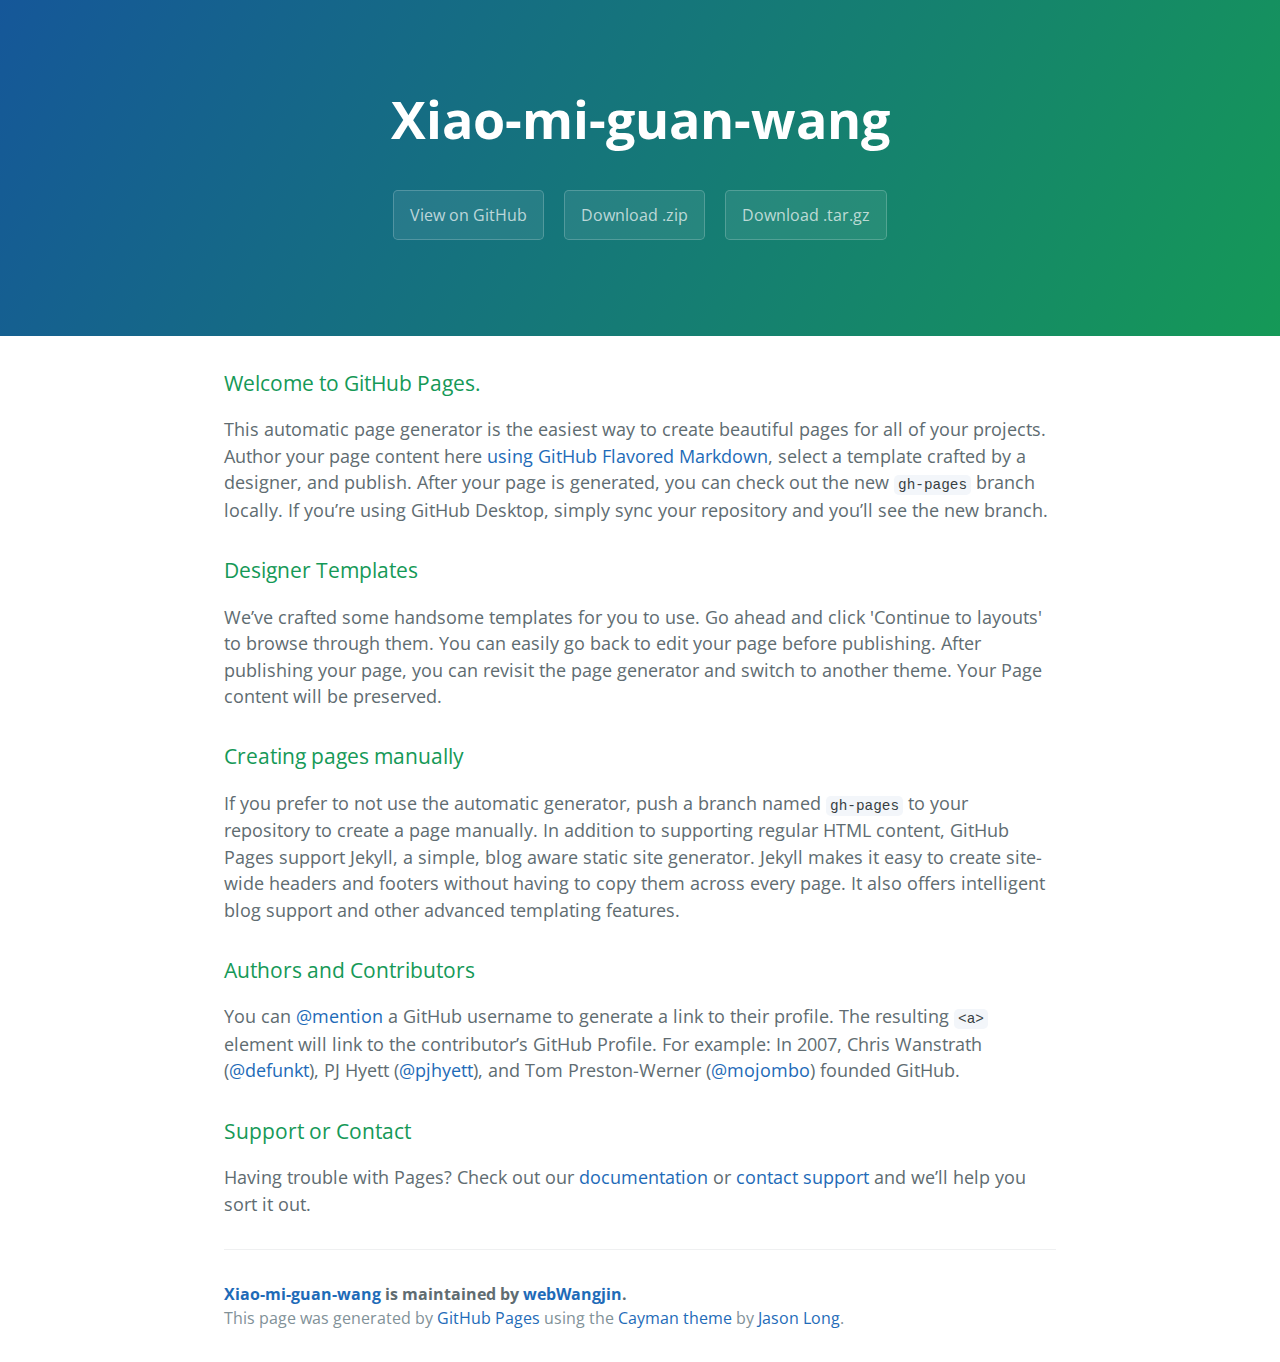
<file: index.html>
<!DOCTYPE html>
<html lang="en-us">
  <head>
    <meta charset="UTF-8">
    <title>Xiao-mi-guan-wang by webWangjin</title>
    <meta name="viewport" content="width=device-width, initial-scale=1">
    <link rel="stylesheet" type="text/css" href="stylesheets/normalize.css" media="screen">
    <link href='https://fonts.googleapis.com/css?family=Open+Sans:400,700' rel='stylesheet' type='text/css'>
    <link rel="stylesheet" type="text/css" href="stylesheets/stylesheet.css" media="screen">
    <link rel="stylesheet" type="text/css" href="stylesheets/github-light.css" media="screen">
  </head>
  <body>
    <section class="page-header">
      <h1 class="project-name">Xiao-mi-guan-wang</h1>
      <h2 class="project-tagline"></h2>
      <a href="https://github.com/webWangjin/xiao-mi-guan-wang" class="btn">View on GitHub</a>
      <a href="https://github.com/webWangjin/xiao-mi-guan-wang/zipball/master" class="btn">Download .zip</a>
      <a href="https://github.com/webWangjin/xiao-mi-guan-wang/tarball/master" class="btn">Download .tar.gz</a>
    </section>

    <section class="main-content">
      <h3>
<a id="welcome-to-github-pages" class="anchor" href="#welcome-to-github-pages" aria-hidden="true"><span aria-hidden="true" class="octicon octicon-link"></span></a>Welcome to GitHub Pages.</h3>

<p>This automatic page generator is the easiest way to create beautiful pages for all of your projects. Author your page content here <a href="https://guides.github.com/features/mastering-markdown/">using GitHub Flavored Markdown</a>, select a template crafted by a designer, and publish. After your page is generated, you can check out the new <code>gh-pages</code> branch locally. If you’re using GitHub Desktop, simply sync your repository and you’ll see the new branch.</p>

<h3>
<a id="designer-templates" class="anchor" href="#designer-templates" aria-hidden="true"><span aria-hidden="true" class="octicon octicon-link"></span></a>Designer Templates</h3>

<p>We’ve crafted some handsome templates for you to use. Go ahead and click 'Continue to layouts' to browse through them. You can easily go back to edit your page before publishing. After publishing your page, you can revisit the page generator and switch to another theme. Your Page content will be preserved.</p>

<h3>
<a id="creating-pages-manually" class="anchor" href="#creating-pages-manually" aria-hidden="true"><span aria-hidden="true" class="octicon octicon-link"></span></a>Creating pages manually</h3>

<p>If you prefer to not use the automatic generator, push a branch named <code>gh-pages</code> to your repository to create a page manually. In addition to supporting regular HTML content, GitHub Pages support Jekyll, a simple, blog aware static site generator. Jekyll makes it easy to create site-wide headers and footers without having to copy them across every page. It also offers intelligent blog support and other advanced templating features.</p>

<h3>
<a id="authors-and-contributors" class="anchor" href="#authors-and-contributors" aria-hidden="true"><span aria-hidden="true" class="octicon octicon-link"></span></a>Authors and Contributors</h3>

<p>You can <a href="https://help.github.com/articles/basic-writing-and-formatting-syntax/#mentioning-users-and-teams" class="user-mention">@mention</a> a GitHub username to generate a link to their profile. The resulting <code>&lt;a&gt;</code> element will link to the contributor’s GitHub Profile. For example: In 2007, Chris Wanstrath (<a href="https://github.com/defunkt" class="user-mention">@defunkt</a>), PJ Hyett (<a href="https://github.com/pjhyett" class="user-mention">@pjhyett</a>), and Tom Preston-Werner (<a href="https://github.com/mojombo" class="user-mention">@mojombo</a>) founded GitHub.</p>

<h3>
<a id="support-or-contact" class="anchor" href="#support-or-contact" aria-hidden="true"><span aria-hidden="true" class="octicon octicon-link"></span></a>Support or Contact</h3>

<p>Having trouble with Pages? Check out our <a href="https://help.github.com/pages">documentation</a> or <a href="https://github.com/contact">contact support</a> and we’ll help you sort it out.</p>

      <footer class="site-footer">
        <span class="site-footer-owner"><a href="https://github.com/webWangjin/xiao-mi-guan-wang">Xiao-mi-guan-wang</a> is maintained by <a href="https://github.com/webWangjin">webWangjin</a>.</span>

        <span class="site-footer-credits">This page was generated by <a href="https://pages.github.com">GitHub Pages</a> using the <a href="https://github.com/jasonlong/cayman-theme">Cayman theme</a> by <a href="https://twitter.com/jasonlong">Jason Long</a>.</span>
      </footer>

    </section>

  
  </body>
</html>
</file>
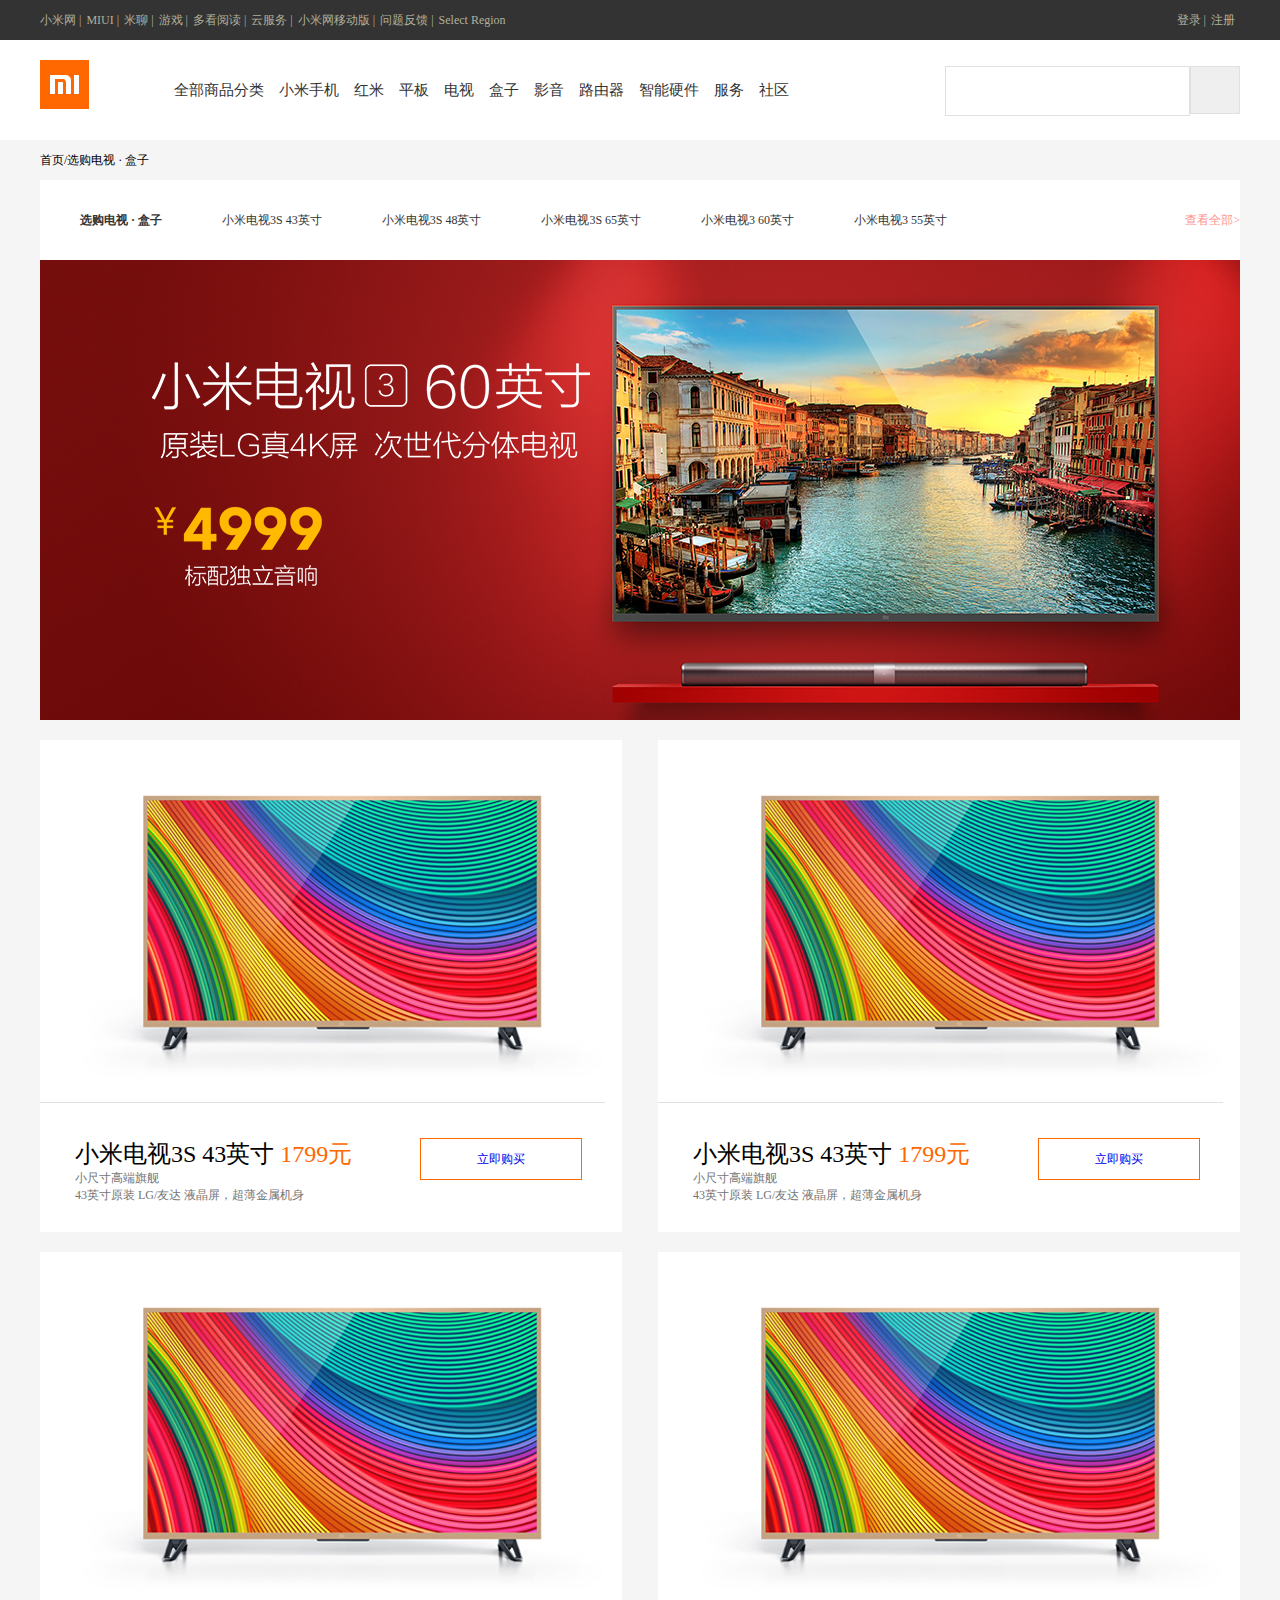
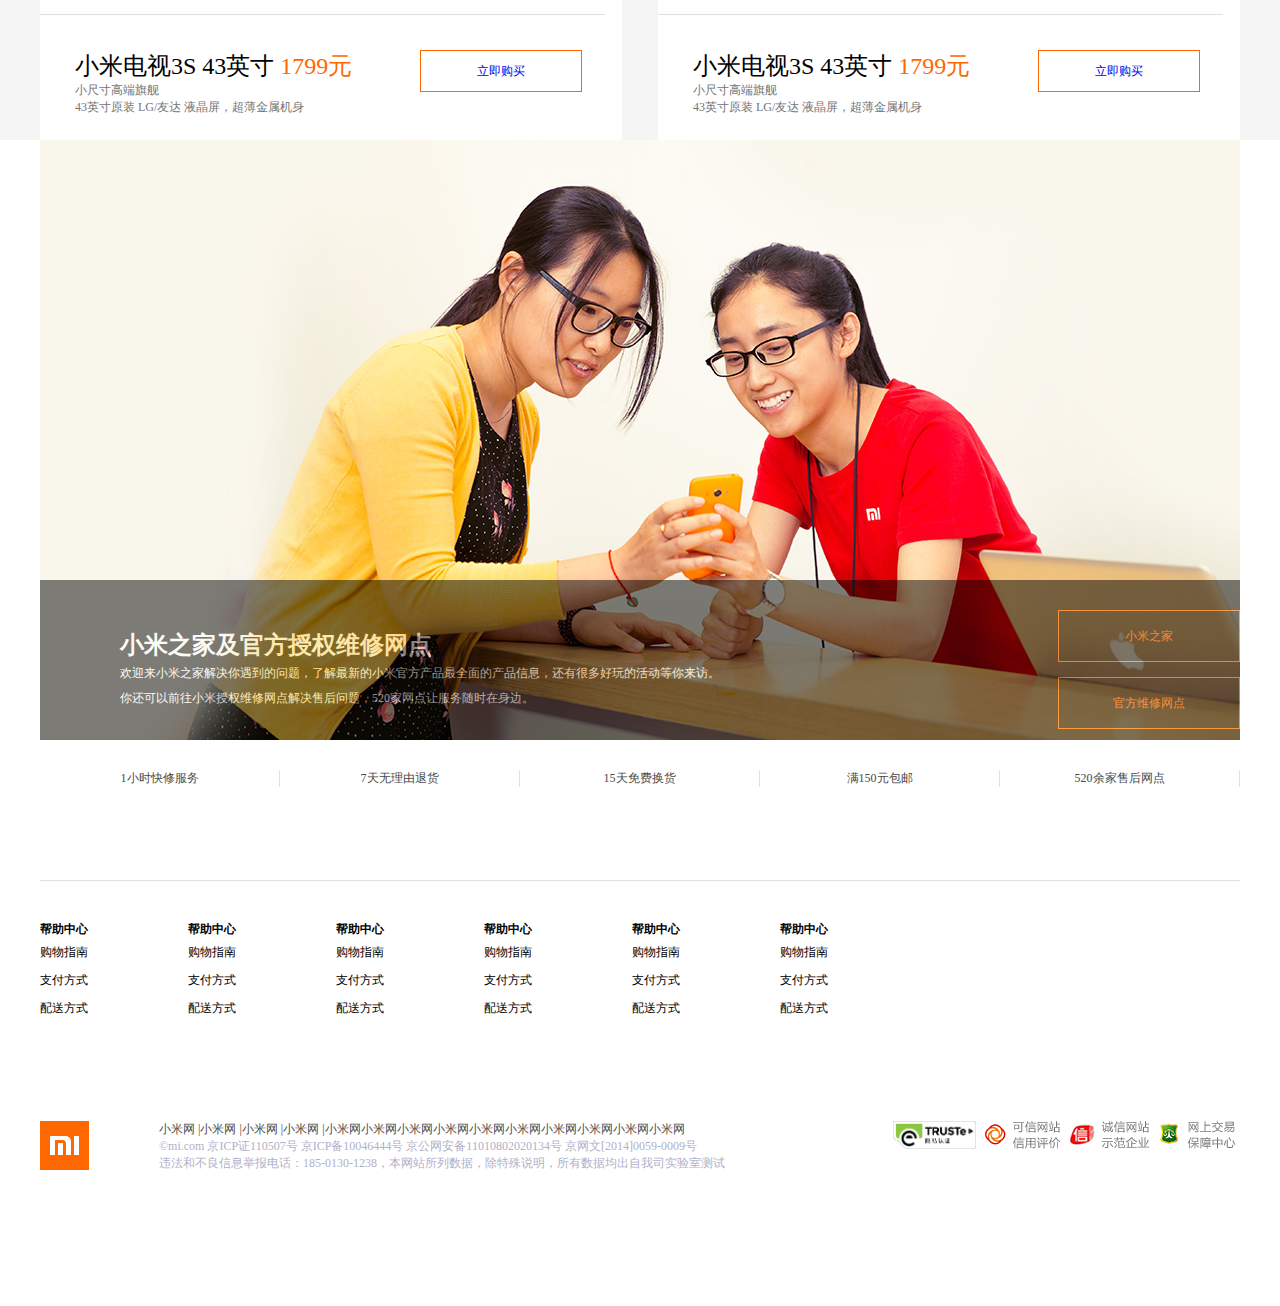
<file: 小米官网/index.html>
<!DOCTYPE html>
<html lang="en">
<head>
	<meta charset="UTF-8">
	<meta name="keywords" content="">
	<meta name="description" content="">
	<link rel="stylesheet" href="css/base.css">
	<link rel="stylesheet" href="css/index.css">
	<title>Document</title>
</head>
<body>
	<!-- 顶部..........S -->
	<div class="top">
		<div class="top-main banxin">
			<div class="top-main-left fl">
				<ul>
					<li><a href="#">小米网 |</a></li>
					<li><a href="#">MIUI |</a></li>
					<li><a href="#">米聊 |</a></li>
					<li><a href="#">游戏 |</a></li>
					<li><a href="#">多看阅读 |</a></li>
					<li><a href="#">云服务 |</a></li>
					<li><a href="#">小米网移动版 |</a></li>
					<li><a href="#">问题反馈 |</a></li>
					<li><a href="#">Select Region </a></li>
				</ul>
			</div>
			<div class="top-main-right fr">
				<ul>
					<li><a href="#">登录 |</a></li>
					<li><a href="#">注册</a></li>
				</ul>
			</div>
		</div>
	</div>
	<!-- 顶部..........E -->


	<!-- LOGO..........S -->
	<div class="logo banxin">
		<div class="logo-left fl"></div>
		<div class="logo-nav fl">
			<ul>
				<li><a href="#">全部商品分类</a></li>
				<li><a href="#">小米手机</a></li>
				<li><a href="#">红米</a></li>
				<li><a href="#">平板</a></li>
				<li><a href="#">电视</a></li>
				<li><a href="#">盒子 </a></li>
				<li><a href="#">影音</a></li>
				<li><a href="#">路由器</a></li>
				<li><a href="#">智能硬件</a></li>
				<li><a href="#">服务</a></li>
				<li><a href="#">社区</a></li>
			</ul>
		</div>
		<div class="logo-right fr">
			<input type="text" class="put fl">
			<input type="button" class="btn fl">
		</div>
	</div>
	<!-- LOGO..........E -->


	<!-- body..........S -->
	<div class="body">
		<div class="shouye banxin">
			<h3>首页/选购电视 · 盒子
			</h3>
		</div>
		<div class="body-nav banxin">
			<ul class="fl">
				<li><a href="#" class="xuangou">选购电视 · 盒子</a></li>
				<li><a href="#">小米电视3S 43英寸</a></li>
				<li><a href="#">小米电视3S 48英寸</a></li>
				<li><a href="#">小米电视3S 65英寸</a></li>
				<li><a href="#">小米电视3 60英寸</a></li>
				<li><a href="#">小米电视3 55英寸</a></li>
			</ul>
			<p class="fr"><a href="#">查看全部></a></p>
		</div>
		<div class="body-banner banxin"></div>
		<div class="body-tv banxin">
			<div class="body-tv-top banxin">
				<div class="body-tv-one fl">
					<div class="img"></div>
					<div class="txt">
						<div class="txt-txt fl">
							<h3>小米电视3S 43英寸 <span>1799元</span></h3>
							<p>小尺寸高端旗舰</p>
							<p>43英寸原装 LG/友达 液晶屏，超薄金属机身</p>
						</div>
						<div class="buy fr"><a href="#">立即购买</a></div>
					</div>
				</div>
				<div class="body-tv-one fr">
					<div class="img"></div>
					<div class="txt">
						<div class="txt-txt fl">
							<h3>小米电视3S 43英寸 <span>1799元</span></h3>
							<p>小尺寸高端旗舰</p>
							<p>43英寸原装 LG/友达 液晶屏，超薄金属机身</p>
						</div>
						<div class="buy fr"><a href="#">立即购买</a></div>
					</div>
				</div>
			</div>
			<div class="body-tv-top banxin">
				<div class="body-tv-one fl">
					<div class="img"></div>
					<div class="txt">
						<div class="txt-txt fl">
							<h3>小米电视3S 43英寸 <span>1799元</span></h3>
							<p>小尺寸高端旗舰</p>
							<p>43英寸原装 LG/友达 液晶屏，超薄金属机身</p>
						</div>
						<div class="buy fr"><a href="#">立即购买</a></div>
					</div>
				</div>
				<div class="body-tv-one fr bottom">
					<div class="img"></div>
					<div class="txt">
						<div class="txt-txt fl">
							<h3>小米电视3S 43英寸 <span>1799元</span></h3>
							<p>小尺寸高端旗舰</p>
							<p>43英寸原装 LG/友达 液晶屏，超薄金属机身</p>
						</div>
						<div class="buy fr"><a href="#">立即购买</a></div>
					</div>
				</div>
			</div>
		</div>
	</div>
	<!-- body..........E -->


	<!-- 小米家..........S -->
	<div class="home banxin">
		<div class="home-son banxin">
			<div class="son-left fl">
				<h3>小米之家及官方授权维修网点</h3>
				<p>欢迎来小米之家解决你遇到的问题，了解最新的小米官方产品最全面的产品信息，还有很多好玩的活动等你来访。</p>
				<p>你还可以前往小米授权维修网点解决售后问题，520家网点让服务随时在身边。</p>
			</div>
			<div class="son-right fr">
				<p>小米之家</p>
				<br>
				<p>官方维修网点</p>
			</div>
		</div>
	</div>
	<!-- 小米家..........E -->


	<!-- fuwu..........S -->
	<div class="fuwu banxin">
		<ul>
			<li><s></s><a href="#">1小时快修服务</a></li>
			<li><a href="#">7天无理由退货</a></li>
			<li><a href="#">15天免费换货</a></li>
			<li><a href="#">满150元包邮</a></li>
			<li><a href="#">520余家售后网点</a></li>
		</ul>
	</div>
	<!-- fuwu..........E -->


	<!-- 导航..........S -->
	<div class="peisong banxin">
		<dl>
			<dt>帮助中心</dt>
			<dd>购物指南</dd>
			<dd>支付方式</dd>
			<dd>配送方式</dd>
		</dl>
		<dl>
			<dt>帮助中心</dt>
			<dd>购物指南</dd>
			<dd>支付方式</dd>
			<dd>配送方式</dd>
		</dl>
		<dl>
			<dt>帮助中心</dt>
			<dd>购物指南</dd>
			<dd>支付方式</dd>
			<dd>配送方式</dd>
		</dl>
		<dl>
			<dt>帮助中心</dt>
			<dd>购物指南</dd>
			<dd>支付方式</dd>
			<dd>配送方式</dd>
		</dl>
		<dl>
			<dt>帮助中心</dt>
			<dd>购物指南</dd>
			<dd>支付方式</dd>
			<dd>配送方式</dd>
		</dl>
		<dl>
			<dt>帮助中心</dt>
			<dd>购物指南</dd>
			<dd>支付方式</dd>
			<dd>配送方式</dd>
		</dl>
	</div>
	<!-- 导航..........E -->


	<!-- 底部..........S -->
	<div class="foot banxin">
		<div class="logo-left fl"></div>
		<div class="txt fl">
			<ul>
				<li><a href="#">小米网 |</a></li>
				<li><a href="#">小米网 |</a></li>
				<li><a href="#">小米网 |</a></li>
				<li><a href="#">小米网 |</a></li>
				<li><a href="#">小米网</a></li>
				<li><a href="#">小米网</a></li>
				<li><a href="#">小米网</a></li>
				<li><a href="#">小米网</a></li>
				<li><a href="#">小米网</a></li>
				<li><a href="#">小米网</a></li>
				<li><a href="#">小米网</a></li>
				<li><a href="#">小米网</a></li>
				<li><a href="#">小米网</a></li>
				<li><a href="#">小米网</a></li>
			</ul>
			<br>
			<p>©mi.com 京ICP证110507号 京ICP备10046444号 京公网安备11010802020134号 京网文[2014]0059-0009号</p>
			<p>违法和不良信息举报电话：185-0130-1238，本网站所列数据，除特殊说明，所有数据均出自我司实验室测试</p>
		</div>
		<div class="foot-right fr">
			<img src="images/seal.png" alt="" class="img1">
			<img src="images/v-logo-1.png" alt="">
			<img src="images/v-logo-2.png" alt="">
			<img src="images/v-logo-3.png" alt="">
		</div>
		
	</div>
	<!-- 底部..........E -->


</body>
</html>
</file>
<file: stylesheets/stylesheet.css>
* {
  box-sizing: border-box; }

body {
  padding: 0;
  margin: 0;
  font-family: "Open Sans", "Helvetica Neue", Helvetica, Arial, sans-serif;
  font-size: 16px;
  line-height: 1.5;
  color: #606c71; }

a {
  color: #1e6bb8;
  text-decoration: none; }
  a:hover {
    text-decoration: underline; }

.btn {
  display: inline-block;
  margin-bottom: 1rem;
  color: rgba(255, 255, 255, 0.7);
  background-color: rgba(255, 255, 255, 0.08);
  border-color: rgba(255, 255, 255, 0.2);
  border-style: solid;
  border-width: 1px;
  border-radius: 0.3rem;
  transition: color 0.2s, background-color 0.2s, border-color 0.2s; }
  .btn + .btn {
    margin-left: 1rem; }

.btn:hover {
  color: rgba(255, 255, 255, 0.8);
  text-decoration: none;
  background-color: rgba(255, 255, 255, 0.2);
  border-color: rgba(255, 255, 255, 0.3); }

@media screen and (min-width: 64em) {
  .btn {
    padding: 0.75rem 1rem; } }

@media screen and (min-width: 42em) and (max-width: 64em) {
  .btn {
    padding: 0.6rem 0.9rem;
    font-size: 0.9rem; } }

@media screen and (max-width: 42em) {
  .btn {
    display: block;
    width: 100%;
    padding: 0.75rem;
    font-size: 0.9rem; }
    .btn + .btn {
      margin-top: 1rem;
      margin-left: 0; } }

.page-header {
  color: #fff;
  text-align: center;
  background-color: #159957;
  background-image: linear-gradient(120deg, #155799, #159957); }

@media screen and (min-width: 64em) {
  .page-header {
    padding: 5rem 6rem; } }

@media screen and (min-width: 42em) and (max-width: 64em) {
  .page-header {
    padding: 3rem 4rem; } }

@media screen and (max-width: 42em) {
  .page-header {
    padding: 2rem 1rem; } }

.project-name {
  margin-top: 0;
  margin-bottom: 0.1rem; }

@media screen and (min-width: 64em) {
  .project-name {
    font-size: 3.25rem; } }

@media screen and (min-width: 42em) and (max-width: 64em) {
  .project-name {
    font-size: 2.25rem; } }

@media screen and (max-width: 42em) {
  .project-name {
    font-size: 1.75rem; } }

.project-tagline {
  margin-bottom: 2rem;
  font-weight: normal;
  opacity: 0.7; }

@media screen and (min-width: 64em) {
  .project-tagline {
    font-size: 1.25rem; } }

@media screen and (min-width: 42em) and (max-width: 64em) {
  .project-tagline {
    font-size: 1.15rem; } }

@media screen and (max-width: 42em) {
  .project-tagline {
    font-size: 1rem; } }

.main-content :first-child {
  margin-top: 0; }
.main-content img {
  max-width: 100%; }
.main-content h1, .main-content h2, .main-content h3, .main-content h4, .main-content h5, .main-content h6 {
  margin-top: 2rem;
  margin-bottom: 1rem;
  font-weight: normal;
  color: #159957; }
.main-content p {
  margin-bottom: 1em; }
.main-content code {
  padding: 2px 4px;
  font-family: Consolas, "Liberation Mono", Menlo, Courier, monospace;
  font-size: 0.9rem;
  color: #383e41;
  background-color: #f3f6fa;
  border-radius: 0.3rem; }
.main-content pre {
  padding: 0.8rem;
  margin-top: 0;
  margin-bottom: 1rem;
  font: 1rem Consolas, "Liberation Mono", Menlo, Courier, monospace;
  color: #567482;
  word-wrap: normal;
  background-color: #f3f6fa;
  border: solid 1px #dce6f0;
  border-radius: 0.3rem; }
  .main-content pre > code {
    padding: 0;
    margin: 0;
    font-size: 0.9rem;
    color: #567482;
    word-break: normal;
    white-space: pre;
    background: transparent;
    border: 0; }
.main-content .highlight {
  margin-bottom: 1rem; }
  .main-content .highlight pre {
    margin-bottom: 0;
    word-break: normal; }
.main-content .highlight pre, .main-content pre {
  padding: 0.8rem;
  overflow: auto;
  font-size: 0.9rem;
  line-height: 1.45;
  border-radius: 0.3rem; }
.main-content pre code, .main-content pre tt {
  display: inline;
  max-width: initial;
  padding: 0;
  margin: 0;
  overflow: initial;
  line-height: inherit;
  word-wrap: normal;
  background-color: transparent;
  border: 0; }
  .main-content pre code:before, .main-content pre code:after, .main-content pre tt:before, .main-content pre tt:after {
    content: normal; }
.main-content ul, .main-content ol {
  margin-top: 0; }
.main-content blockquote {
  padding: 0 1rem;
  margin-left: 0;
  color: #819198;
  border-left: 0.3rem solid #dce6f0; }
  .main-content blockquote > :first-child {
    margin-top: 0; }
  .main-content blockquote > :last-child {
    margin-bottom: 0; }
.main-content table {
  display: block;
  width: 100%;
  overflow: auto;
  word-break: normal;
  word-break: keep-all; }
  .main-content table th {
    font-weight: bold; }
  .main-content table th, .main-content table td {
    padding: 0.5rem 1rem;
    border: 1px solid #e9ebec; }
.main-content dl {
  padding: 0; }
  .main-content dl dt {
    padding: 0;
    margin-top: 1rem;
    font-size: 1rem;
    font-weight: bold; }
  .main-content dl dd {
    padding: 0;
    margin-bottom: 1rem; }
.main-content hr {
  height: 2px;
  padding: 0;
  margin: 1rem 0;
  background-color: #eff0f1;
  border: 0; }

@media screen and (min-width: 64em) {
  .main-content {
    max-width: 64rem;
    padding: 2rem 6rem;
    margin: 0 auto;
    font-size: 1.1rem; } }

@media screen and (min-width: 42em) and (max-width: 64em) {
  .main-content {
    padding: 2rem 4rem;
    font-size: 1.1rem; } }

@media screen and (max-width: 42em) {
  .main-content {
    padding: 2rem 1rem;
    font-size: 1rem; } }

.site-footer {
  padding-top: 2rem;
  margin-top: 2rem;
  border-top: solid 1px #eff0f1; }

.site-footer-owner {
  display: block;
  font-weight: bold; }

.site-footer-credits {
  color: #819198; }

@media screen and (min-width: 64em) {
  .site-footer {
    font-size: 1rem; } }

@media screen and (min-width: 42em) and (max-width: 64em) {
  .site-footer {
    font-size: 1rem; } }

@media screen and (max-width: 42em) {
  .site-footer {
    font-size: 0.9rem; } }
</file>
<file: stylesheets/github-light.css>
/*
The MIT License (MIT)

Copyright (c) 2016 GitHub, Inc.

Permission is hereby granted, free of charge, to any person obtaining a copy
of this software and associated documentation files (the "Software"), to deal
in the Software without restriction, including without limitation the rights
to use, copy, modify, merge, publish, distribute, sublicense, and/or sell
copies of the Software, and to permit persons to whom the Software is
furnished to do so, subject to the following conditions:

The above copyright notice and this permission notice shall be included in all
copies or substantial portions of the Software.

THE SOFTWARE IS PROVIDED "AS IS", WITHOUT WARRANTY OF ANY KIND, EXPRESS OR
IMPLIED, INCLUDING BUT NOT LIMITED TO THE WARRANTIES OF MERCHANTABILITY,
FITNESS FOR A PARTICULAR PURPOSE AND NONINFRINGEMENT. IN NO EVENT SHALL THE
AUTHORS OR COPYRIGHT HOLDERS BE LIABLE FOR ANY CLAIM, DAMAGES OR OTHER
LIABILITY, WHETHER IN AN ACTION OF CONTRACT, TORT OR OTHERWISE, ARISING FROM,
OUT OF OR IN CONNECTION WITH THE SOFTWARE OR THE USE OR OTHER DEALINGS IN THE
SOFTWARE.

*/

.pl-c /* comment */ {
  color: #969896;
}

.pl-c1 /* constant, variable.other.constant, support, meta.property-name, support.constant, support.variable, meta.module-reference, markup.raw, meta.diff.header */,
.pl-s .pl-v /* string variable */ {
  color: #0086b3;
}

.pl-e /* entity */,
.pl-en /* entity.name */ {
  color: #795da3;
}

.pl-smi /* variable.parameter.function, storage.modifier.package, storage.modifier.import, storage.type.java, variable.other */,
.pl-s .pl-s1 /* string source */ {
  color: #333;
}

.pl-ent /* entity.name.tag */ {
  color: #63a35c;
}

.pl-k /* keyword, storage, storage.type */ {
  color: #a71d5d;
}

.pl-s /* string */,
.pl-pds /* punctuation.definition.string, string.regexp.character-class */,
.pl-s .pl-pse .pl-s1 /* string punctuation.section.embedded source */,
.pl-sr /* string.regexp */,
.pl-sr .pl-cce /* string.regexp constant.character.escape */,
.pl-sr .pl-sre /* string.regexp source.ruby.embedded */,
.pl-sr .pl-sra /* string.regexp string.regexp.arbitrary-repitition */ {
  color: #183691;
}

.pl-v /* variable */ {
  color: #ed6a43;
}

.pl-id /* invalid.deprecated */ {
  color: #b52a1d;
}

.pl-ii /* invalid.illegal */ {
  color: #f8f8f8;
  background-color: #b52a1d;
}

.pl-sr .pl-cce /* string.regexp constant.character.escape */ {
  font-weight: bold;
  color: #63a35c;
}

.pl-ml /* markup.list */ {
  color: #693a17;
}

.pl-mh /* markup.heading */,
.pl-mh .pl-en /* markup.heading entity.name */,
.pl-ms /* meta.separator */ {
  font-weight: bold;
  color: #1d3e81;
}

.pl-mq /* markup.quote */ {
  color: #008080;
}

.pl-mi /* markup.italic */ {
  font-style: italic;
  color: #333;
}

.pl-mb /* markup.bold */ {
  font-weight: bold;
  color: #333;
}

.pl-md /* markup.deleted, meta.diff.header.from-file */ {
  color: #bd2c00;
  background-color: #ffecec;
}

.pl-mi1 /* markup.inserted, meta.diff.header.to-file */ {
  color: #55a532;
  background-color: #eaffea;
}

.pl-mdr /* meta.diff.range */ {
  font-weight: bold;
  color: #795da3;
}

.pl-mo /* meta.output */ {
  color: #1d3e81;
}
</file>
<file: 小米官网/css/base.css>
@charset "utf-8";

html{
	color:#000;
	background:#FFF;
}
body {
	font-size: 12px;
	font-family: "微软雅黑"
}

body,
div,
dl,
dt,
dd,
ul,
ol,
li,
h1,
h2,
h3,
form,
fieldset,
input,
textarea,
p,
blockquote,
th,
td {
	margin:0;
	padding:0;
}
table {
	border-collapse:collapse;
	border-spacing:0;
}
a {
	text-decoration: none;
}
em,
strong,
b,
u,
s,
i{
	font-style:normal;
	font-weight:normal;
}
ol,
ul {
	list-style:none;
}
h1,
h2,
h3{
	font-size:100%;
	font-weight:normal;
}
input,
textarea,
select {
	font-family:inherit;
	font-size:inherit;
	font-weight:inherit;
	*font-size:100%; /*to enable resizing for IE*/
}
img {
    border: 0 none;
}
input {
	border: none;
}
.fl {
	float: left;
}
.fr {
	float: right;
}
.clearfix:after {
	content: "";
	height: 0;
	line-height: 0;
	display: block;
	clear: both;
	visibility: hidden;
}
.clearfix {
	zoom: 1;
}
.banxin {
	width: 1200px;
	margin: 0 auto;
}
</file>
<file: 小米官网/css/index.css>
/*顶部......S*/
.top {
	width: 100%;
	height: 40px;
	background: #333333;
}
.top-main {
	height: 40px;
}
.top-main li {
	float: left;
	line-height: 40px;
	margin-right: 5px;
}
.top-main a {
	color: #B0B09C;
}

/*顶部......E*/


/*LOGO......S*/
.logo {
	height: 100px;
}
.logo-left {
	width: 49px;
	height: 49px;
	background:#FF6700 url(../images/mi-logo.png) no-repeat;
	margin: 20px 70px 0 0 ;
}
.logo-nav li {
	float: left;
	font-size: 15px;
	margin-left: 15px;
}
.logo-nav li a {
	color: #333333;
	line-height: 100px;
}
.logo-right {
	width: 295px;
	height: 50px;
	margin-top: 26px;
}
.logo-right .put {
	width: 243px;
	height: 48px;
	border: 1px solid #E0E0E0;
}
.logo-right .btn {
	width: 50px;
	height: 48px;
	border: 1px solid #E0E0E0;
}
/*子绝父相*/
/*LOGO......E*/

/*body......S*/
.body {
	width: 100%;
	height: 1600px;
	background: #F5F5F5;
}
.shouye {
	height: 40px;
	line-height: 40px;
}
.body-nav {
	height: 80px;
	background: #FFFFFF;
	line-height: 80px;
}
.body-nav ul {
	margin-left: 40px;
}
.body-nav li {
	float: left;
	margin-right: 60px;
}
.body-nav  a {
 color: #333333;
}
.body-nav li .xuangou {
	font-weight: 900;
}
.body-nav p a {
	color: #FF918E;
}
.body-banner {
	height: 460px;
	background: url(../images/banner.jpg)no-repeat;
}
.body-tv {
	height: 1000px;
}
.body-tv-top {
	height: 492px;
}
.body-tv-one {
	width: 582px;
	height: 492px;
	background: #fff;
}
.body-tv-one .img {
    width: 565px;
    height: 362px;
    background: url(../images/pr1.jpg)no-repeat;
    border-bottom: 1px solid #E0E0E0;
}
.txt-txt h3{
	font-size: 24px;
	margin: 35px 0 0 35px;
}
.txt-txt h3 span {
	color: #FF6700;
}
.txt-txt p {
	color: #757575;
	margin: 0 0 0 35px;
}
.txt .buy  {
	width: 160px;
	height: 40px;
	border: 1px solid #FF6700;
	line-height: 40px;
	text-align: center;
	margin-top: 35px;
	margin-right: 40px;
}
.body-tv-one,.bottom {
	margin-top: 20px;
}
/*body......E*/


/*小米家......S*/
.home {
	height: 600px;
	background: url(../images/phone-section-05.jpg)no-repeat;
	position: relative;
}
.home-son {
	height: 160px;
	background: black;
	position: relative;
	left: 0;
	top: 440px;
	opacity: 0.5;
}
.son-left h3{
	font-weight: 900;
	font-size: 24px;
	color: #fff;
	margin: 45px 0 0 80px;

}
.son-left p {
	color: #fff;
	line-height: 25px;
	margin-left: 80px;
}
.son-right {
	margin-top: 26px;
}
.son-right p{
		width: 180px;
		height: 50px;
		border: 1px solid #FF6700;
		color: #FF6700;
		line-height: 50px;
		text-align:center;

}
/*小米家......E*/


/*服务......S*/
.fuwu {
	height: 80px;
	padding: 30px 0 ;
	border-bottom:1px solid #E0E0E0; 
}
.fuwu li {
	float: left;
	width: 239px;
	border-right: 1px solid #E0E0E0;
	
	text-align: center; 
}
.fuwu li a {
	color: #4B4946;
}
.fuwu li {

}
/*服务......E*/



/*导航......S*/
.peisong {
	height: 220px;
}
.peisong dt {
	font-weight: 900;
}
.peisong dl {
	float: left;
	margin-right: 100px;
	margin-top: 40px;

}
.peisong dd {
	line-height: 28px;
}


/*导航......E*/


/*底部......S*/
.foot {
	height: 205px;
}
.foot ul {
	margin-top: 20px;
}
.foot li {
	float: left;
}
.foot li a {
	color: #4B4946;
}
.foot p {
	color: #B0B0C8;
}
.foot-right img{
	margin-top: 20px;
}
.foot-right .img1{
	width: 83px;
	height: 28px;
}
/*底部......E*/


/
</file>
